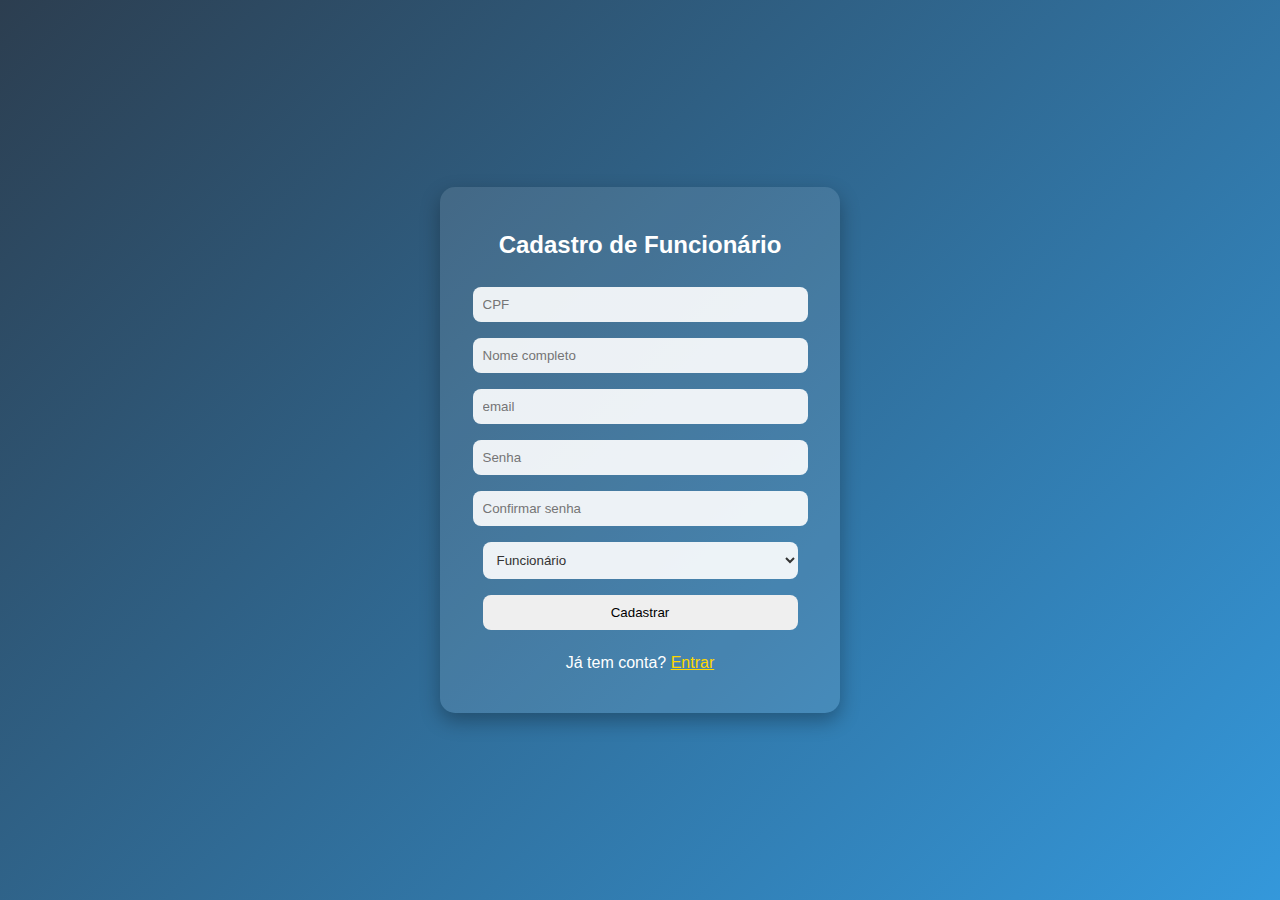
<file: src/main/resources/static/cadastro.html>
<!DOCTYPE html>
<html lang="pt-BR">
<head>
  <meta charset="UTF-8">
  <title>Cadastro de Funcionário</title>
  <link rel="stylesheet" href="css/autenticacao.css">
</head>
<body>
<div class="container">
  <h2>Cadastro de Funcionário</h2>
  <form id="cadastroForm">
    <input type="text" id="cpf" placeholder="CPF" required>
    <input type="text" id="nome" placeholder="Nome completo" required>
    <input type="email" id="email" required placeholder="email">
    <input type="password" id="senha" placeholder="Senha" required>
    <input type="password" id="confirma" placeholder="Confirmar senha" required>
    <select id="cargo" required>
      <option value="funcionario">Funcionário</option>
      <option value="adm">Administrador</option>
    </select>
    <button type="submit">Cadastrar</button>
  </form>
  <p>Já tem conta? <a href="login.html" style="color: #ffd700;">Entrar</a></p>
</div>
<script src="js/cadastro.js" defer></script>
</body>
</html>
</file>
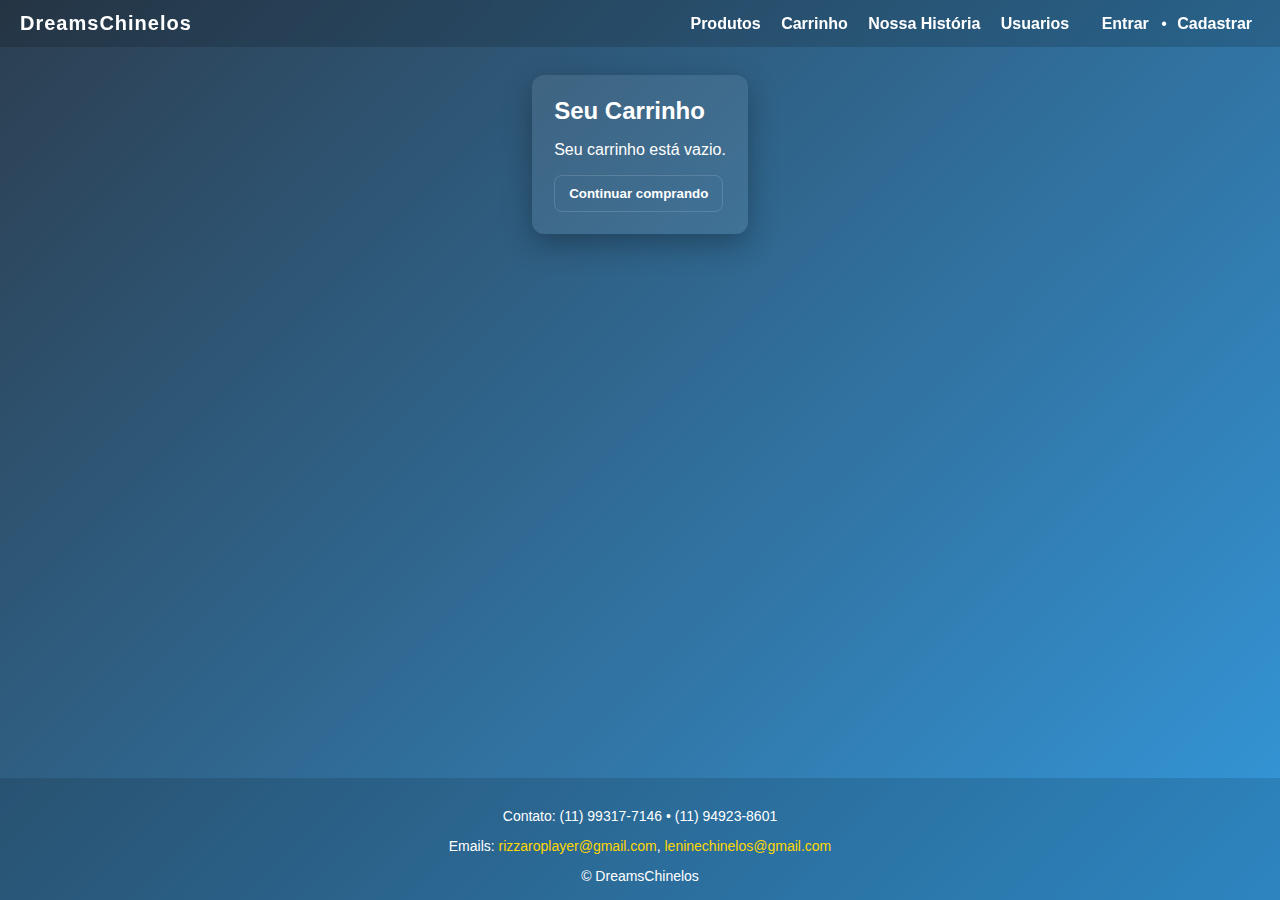
<file: src/main/resources/static/carrinho.html>
<!DOCTYPE html>
<html lang="pt-BR">
<head>
    <meta charset="UTF-8" />
    <title>Carrinho - DreamsChinelos</title>
    <link rel="stylesheet" href="css/estilos.css" />
</head>
<body>
<header class="topbar">
    <div class="logo">DreamsChinelos</div>
    <nav>
        <a href="index.html">Produtos</a>
        <a href="carrinho.html">Carrinho</a>
        <a href="historia.html">Nossa História</a>
        <a href="dashboard.html" id="adminLink">Usuarios</a>
        <span id="userArea"></span>
    </nav>
</header>

<main class="container carrinho">
    <h2>Seu Carrinho</h2>
    <div id="cartArea"></div>
    <div id="cartActions" style="margin-top:16px;"></div>
</main>
<div class="page-spacer"></div>
<footer class="footer">
    <div class="contact">
        <p>Contato: (11) 99317-7146 • (11) 94923-8601</p>
        <p>Emails: <a href="mailto:rizzaroplayer@gmail.com">rizzaroplayer@gmail.com</a>, <a href="mailto:leninechinelos@gmail.com">leninechinelos@gmail.com</a></p>
    </div>
    <div class="copyright">© DreamsChinelos</div>
</footer>

<script src="js/luis.js"></script>
<script src="js/carrinho.js"></script>
</body>
</html>
</file>
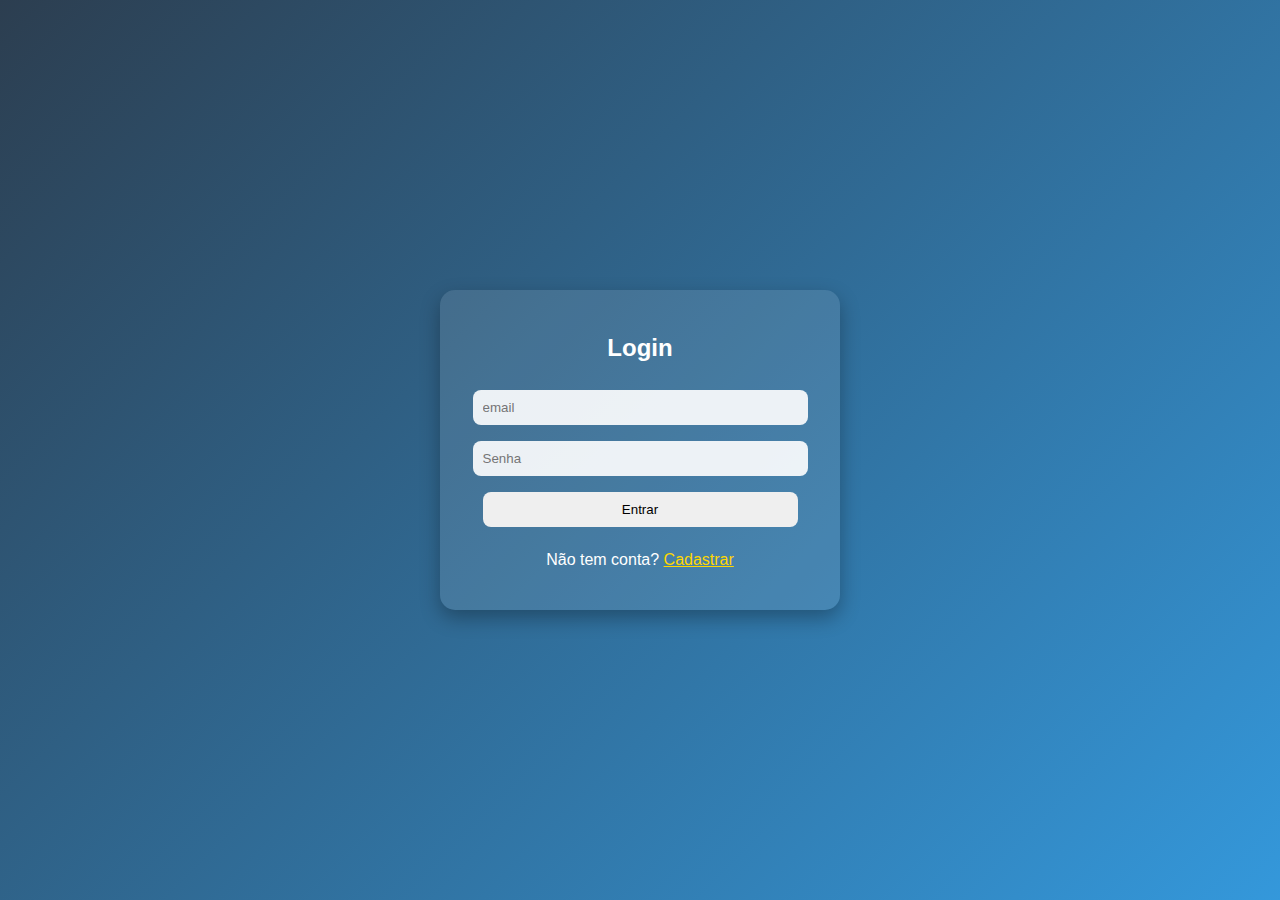
<file: src/main/resources/static/dashboard.html>
<!DOCTYPE html>
<html lang="pt-BR">
<head>
    <meta charset="UTF-8">
    <title>Dashboard</title>
    <link rel="stylesheet" href="css/autenticacao.css">
</head>
<body>
<div class="container">
    <h2>Dashboard</h2>
    <div id="userArea"></div>
    <div id="formularioCadastroArea"></div>
    <div id="formularioEdicaoArea"></div>
    <div id="formularioStatusArea"></div>

    <button onclick="logout()" style="background:#c0392b; margin-top:15px;">Sair</button>
    <button style="background:#c0392b; margin-top:15px;" class="button-home"><a href="index.html">Voltar para a Home</a></button>
</div>
<script src="js/dashboard.js"></script>
</body>
</html>
</file>
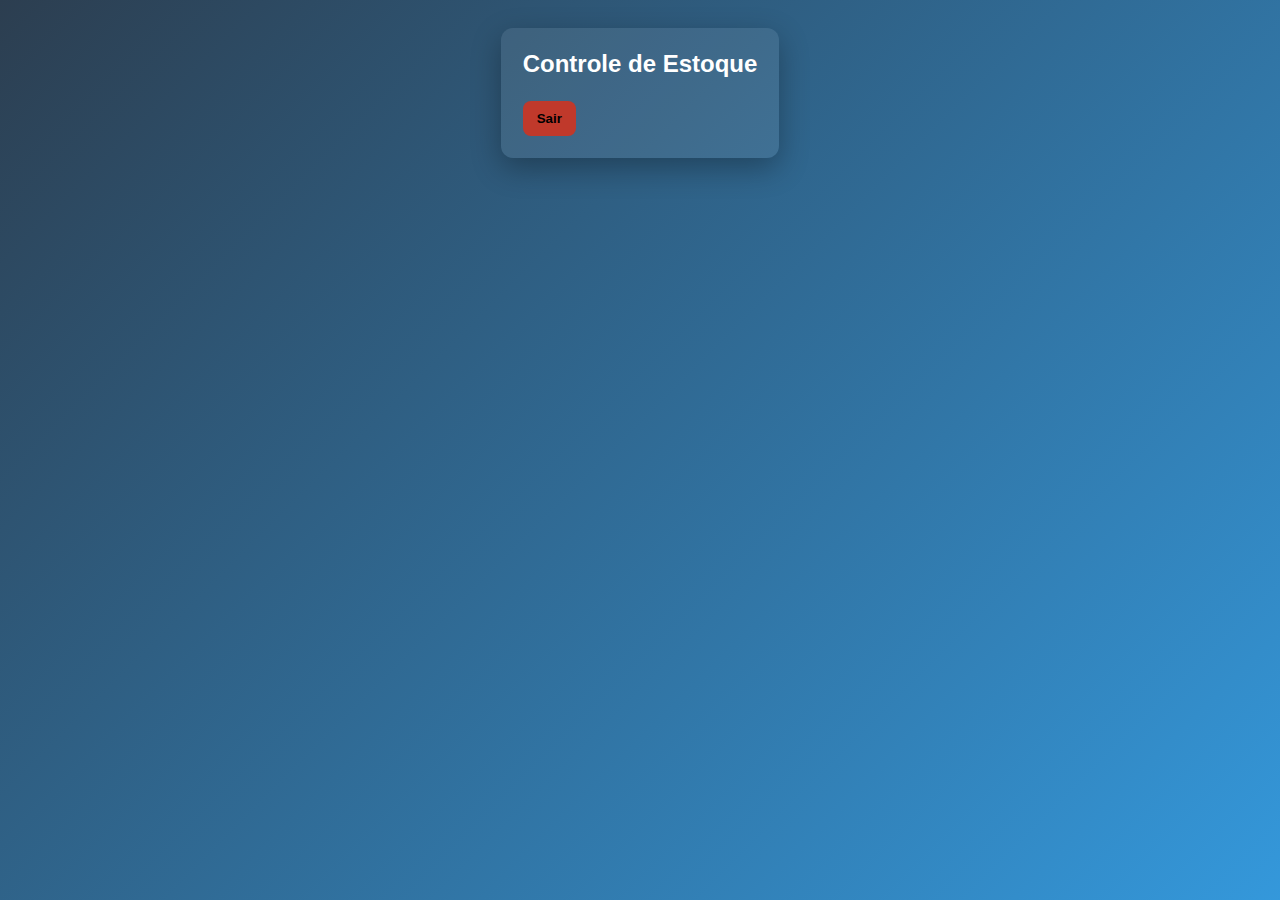
<file: src/main/resources/static/estoque.html>
<!DOCTYPE html>
<html lang="pt-BR">
<head>
  <meta charset="UTF-8">
  <title>Estoque</title>
  <link rel="stylesheet" href="css/estilos.css">
</head>
<body>
<div class="container">
  <h2>Controle de Estoque</h2>
  <div id="estoqueArea"></div>

  <div id="admArea" style="display:none;">
    <h3>Adicionar Produto</h3>
    <input type="text" id="produtoNome" placeholder="Nome do produto">
    <input type="number" id="produtoQtd" placeholder="Quantidade">
    <button onclick="adicionarProduto()">Adicionar</button>
  </div>

  <button onclick="logout()" style="background:#c0392b; margin-top:15px;">Sair</button>
</div>
<script src="js/luis.js"></script>
</body>
</html>
</file>
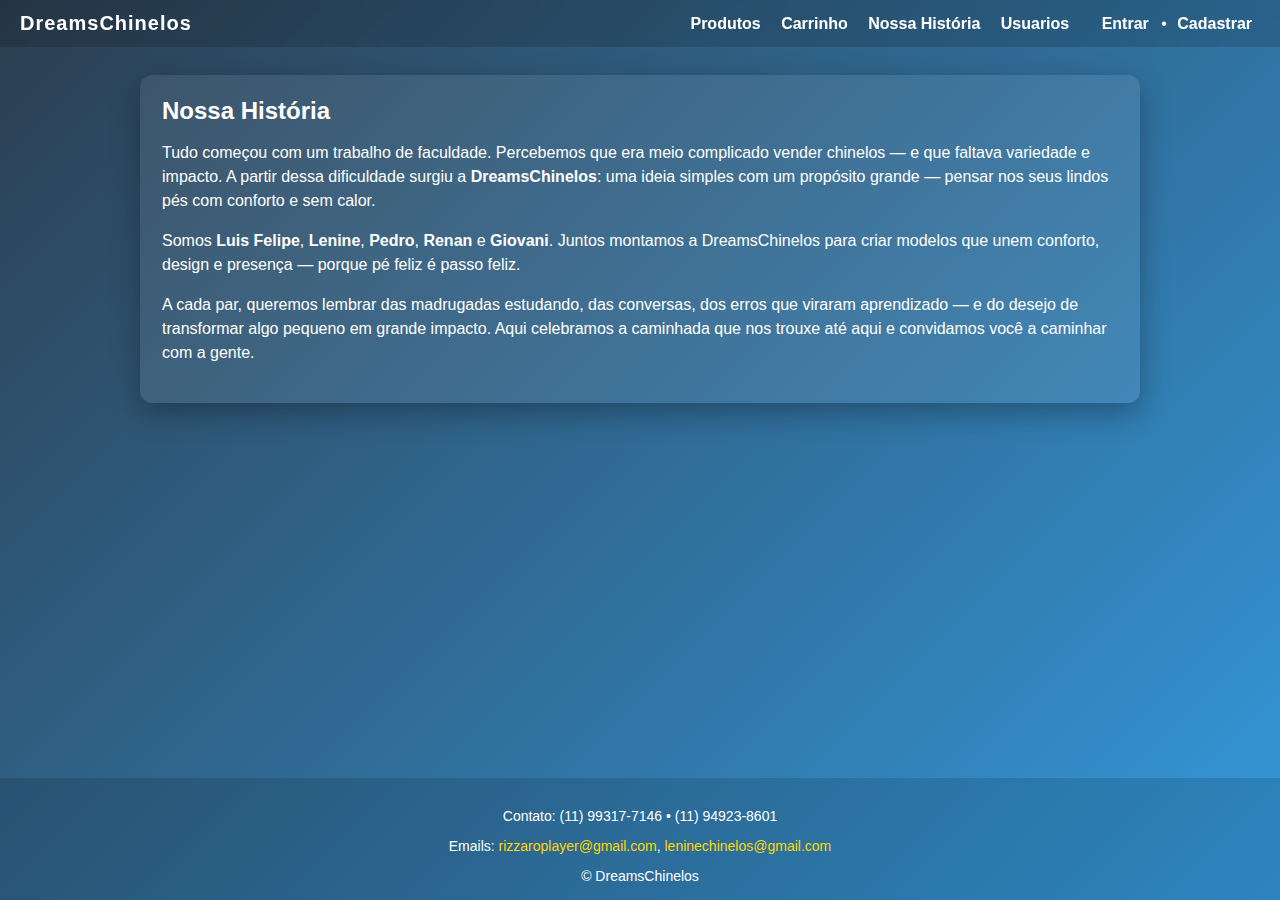
<file: src/main/resources/static/historia.html>
<!DOCTYPE html>
<html lang="pt-BR">
<head>
    <meta charset="UTF-8" />
    <title>História - DreamsChinelos</title>
    <link rel="stylesheet" href="css/estilos.css" />
</head>
<body>
<header class="topbar">
    <div class="logo">DreamsChinelos</div>
    <nav>
        <a href="index.html">Produtos</a>
        <a href="carrinho.html">Carrinho</a>
        <a href="historia.html">Nossa História</a>
        <a href="dashboard.html" id="adminLink">Usuarios</a>
        <span id="userArea"></span>
    </nav>
</header>

<main class="container historia-container">
    <h2>Nossa História</h2>

    <section class="story">
        <p>
            Tudo começou com um trabalho de faculdade. Percebemos que era meio complicado vender chinelos — e que faltava variedade e impacto.
            A partir dessa dificuldade surgiu a <strong>DreamsChinelos</strong>: uma ideia simples com um propósito grande — pensar nos seus lindos pés com conforto e sem calor.
        </p>

        <p>
            Somos <strong>Luis Felipe</strong>, <strong>Lenine</strong>, <strong>Pedro</strong>, <strong>Renan</strong> e <strong>Giovani</strong>.
            Juntos montamos a DreamsChinelos para criar modelos que unem conforto, design e presença — porque pé feliz é passo feliz.
        </p>

        <p>
            A cada par, queremos lembrar das madrugadas estudando, das conversas, dos erros que viraram aprendizado — e do desejo de transformar algo pequeno em grande impacto.
            Aqui celebramos a caminhada que nos trouxe até aqui e convidamos você a caminhar com a gente.
        </p>
    </section>

    <section class="team-photos">
    </section>
</main>
<div class="page-spacer"></div>
<footer class="footer">
    <div class="contact">
        <p>Contato: (11) 99317-7146 • (11) 94923-8601</p>
        <p>Emails: <a href="mailto:rizzaroplayer@gmail.com">rizzaroplayer@gmail.com</a>, <a href="mailto:leninechinelos@gmail.com">leninechinelos@gmail.com</a></p>
    </div>
    <div class="copyright">© DreamsChinelos</div>
</footer>

<script src="js/luis.js"></script>
</body>
</html>
</file>
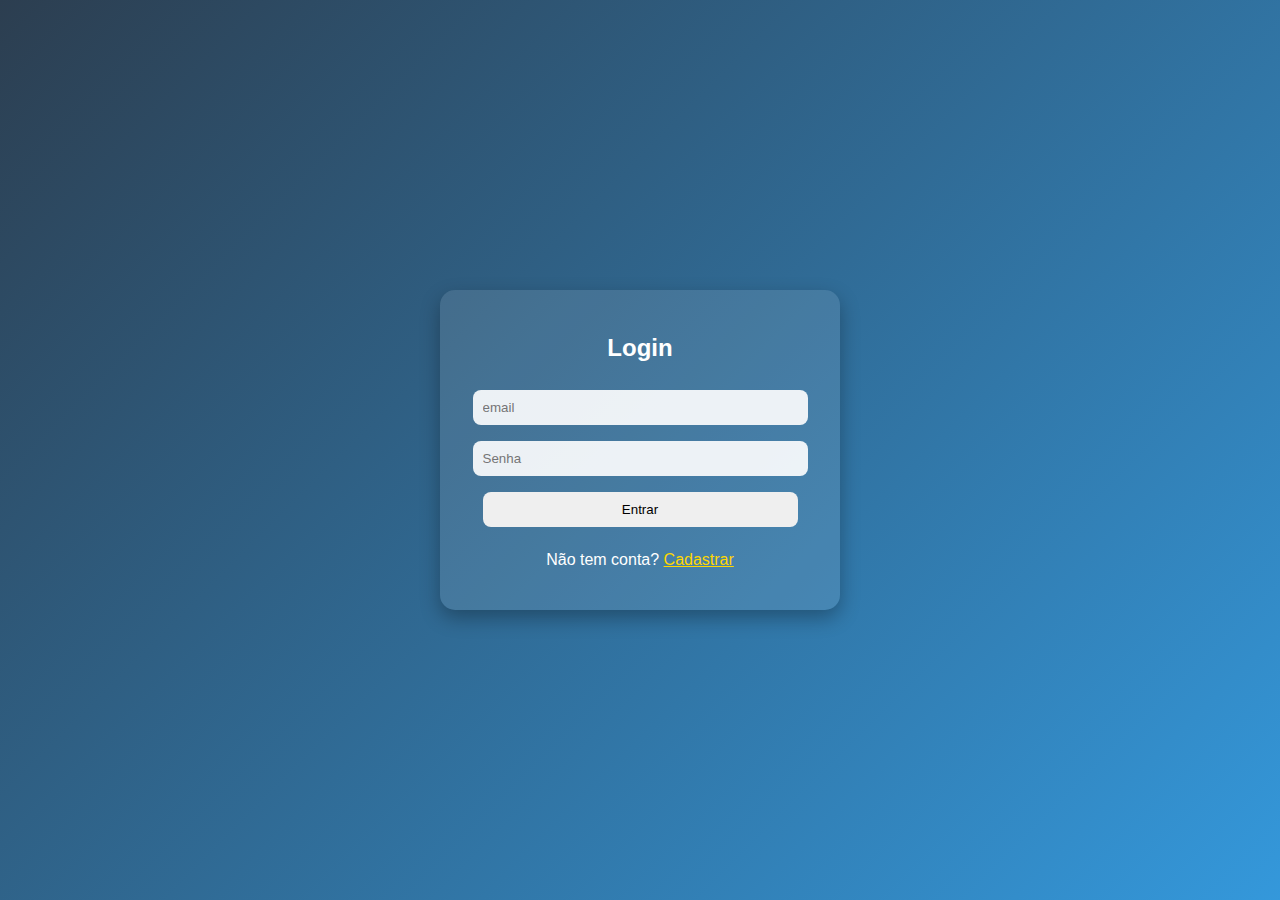
<file: src/main/resources/static/login.html>
<!DOCTYPE html>
<html lang="pt-BR">
<head>
    <meta charset="UTF-8">
    <title>Login</title>
    <link rel="stylesheet" href="css/autenticacao.css">
</head>
<body>
<div class="container">
    <h2>Login</h2>
    <form id="loginForm">
        <input type="text" id="email" placeholder="email" required>
        <input type="password" id="loginSenha" placeholder="Senha" required>
        <button type="submit">Entrar</button>
    </form>
    <p>Não tem conta? <a href="cadastro.html" style="color: #ffd700;">Cadastrar</a></p>
</div>
<script src="js/login.js"></script>
</body>
</html>
</file>
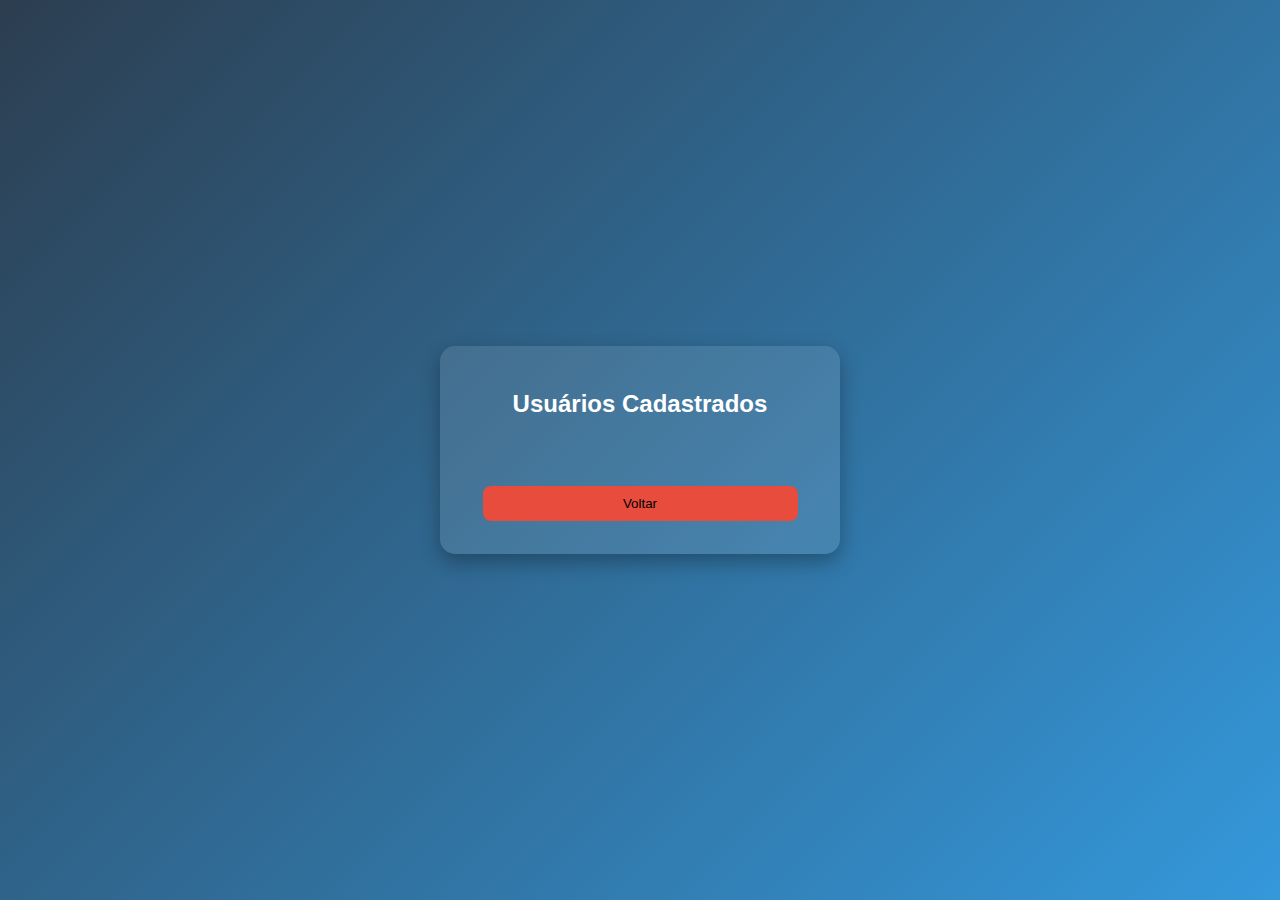
<file: src/main/resources/static/usuarios.html>
<!DOCTYPE html>
<html lang="pt-BR">
<head>
  <meta charset="UTF-8">
  <title>Lista de Usuários</title>
  <link rel="stylesheet" href="css/style.css">
</head>
<body>
<div class="container">
  <h2>Usuários Cadastrados</h2>
  <div id="usuariosContainer" class="card-container"></div>
  <button onclick="voltarDashboard()" style="background:#e74c3c;">Voltar</button>
</div>

<script src="js/usuarios.js"></script>
</body>
</html>
</file>
<file: src/main/resources/static/css/autenticacao.css>
body {
    font-family: Arial, sans-serif;
    background: linear-gradient(135deg, #2c3e50, #3498db);
    color: #fff;
    margin: 0;
    display: flex;
    align-items: center;
    justify-content: center;
    height: 100vh;
}

.container {
    background: rgba(255, 255, 255, 0.1);
    padding: 25px;
    border-radius: 15px;
    width: 350px;
    text-align: center;
    box-shadow: 0 8px 20px rgba(0,0,0,0.3);
}

h2 {
    margin-bottom: 20px;
}

input, select, button {
    width: 90%;
    padding: 10px;
    margin: 8px 0;
    border: none;
    border-radius: 8px;
}

input, select {
    background: rgba(255,255,255,0.9);
    color: #333;
}

.card-container {
    display: flex;
    flex-direction: column;
    gap: 10px;
    padding: 20px;
}

.card {
    display: flex;
    flex-direction: row;
    align-items: center;
    justify-content: flex-start;
    border-radius: 8px;
    padding: 12px 16px;
    box-shadow: 0 2px 6px rgba(0,0,0,0.1);
    font-family: Arial, sans-serif;
    flex-wrap: wrap;
}

.card h3,
.card p {
    margin: 0;
    padding: 0 12px;
    font-size: 14px;
    white-space: nowrap;
    flex: 1;
    min-width: 120px;

}

.button-home a {
    text-decoration: none;
    color: black;
}
</file>
<file: src/main/resources/static/css/estilos.css>
* { box-sizing: border-box; }
body {
    font-family: Arial, sans-serif;
    background: linear-gradient(135deg, #2c3e50, #3498db);
    color: #fff;
    margin: 0;
    min-height: 100vh;
    height: 100%;
    display: flex;
    flex-direction: column;
}
main.container {
    flex: 0;
}

main.container.carrinho {
    flex: 0;
}

.topbar {
    display: flex;
    align-items: center;
    justify-content: space-between;
    padding: 12px 20px;
    background: rgba(0,0,0,0.15);
    backdrop-filter: blur(4px);
}
.topbar .logo {
    font-size: 20px;
    font-weight: 800;
    letter-spacing: 1px;
}
.topbar nav a {
    color: #fff;
    text-decoration: none;
    margin: 0 8px;
    font-weight: 600;
}
.topbar nav span#userArea {
    margin-left: 12px;
}


.container {
    max-width: 1000px;
    margin: 28px auto;
    background: rgba(255,255,255,0.08);
    padding: 22px;
    border-radius: 12px;
    box-shadow: 0 10px 30px rgba(0,0,0,0.3);
}


h2 { margin-top: 0; margin-bottom: 8px; }
.sub { margin-top: 0; color: rgba(255,255,255,0.9); }


input[type="text"], input[type="password"], input[type="date"], input[type="number"], select {
    width: 100%;
    padding: 10px;
    margin: 8px 0;
    border-radius: 8px;
    border: none;
}
button {
    padding: 10px 14px;
    border: none;
    border-radius: 8px;
    cursor: pointer;
    font-weight: 700;
}
button.primary { background:#27ae60; color:white; }
button.ghost { background: transparent; color: white; border: 1px solid rgba(255,255,255,0.15); }


.prod-grid {
    display: grid;
    grid-template-columns: repeat(auto-fit,minmax(200px,1fr));
    gap: 16px;
    margin-top: 12px;
}
.card {
    background: rgba(255,255,255,0.07);
    padding: 12px;
    border-radius: 12px;
    text-align: center;
    color: white;
}
.card img {
    width: 100%;
    height: 160px;
    object-fit: cover;
    border-radius: 8px;
    margin-bottom: 10px;
}
.card h4 { margin: 8px 0 4px; }
.card p.price { font-weight: 800; margin: 6px 0; }

/* Grid de carrinho */
#cartArea.vazio {
    display: flex;
    justify-content: center;
    align-items: center;
    min-height: 200px; /* altura mínima para empurrar o rodapé */
}

.cart-empty {
    background: rgba(255,255,255,0.05);
    padding: 20px;
    border-radius: 12px;
    text-align: center;
    max-width: 400px;
    box-shadow: 0 2px 6px rgba(0,0,0,0.2);
}

.cart-list { width: 100%;
    min-height: auto; }
.cart-item {
    display: flex;
    align-items: center;
    gap: 12px;
    padding: 10px;
    background: rgba(0,0,0,0.2);
    border-radius: 10px;
    margin-bottom: 10px;
}
.cart-item img { width: 80px; height: 60px; object-fit: cover; border-radius: 6px; }
.cart-item .meta { flex:1; text-align: left; }
.qty-controls input { width:60px; padding:6px; border-radius:6px; border:none; }


.historia-container .story { margin-bottom: 16px; line-height:1.5; }
.team-photos .photos-grid {
    display: grid;
    grid-template-columns: repeat(auto-fit,minmax(120px,1fr));
    gap: 10px;
    margin-bottom: 12px;
}
.team-photos img { width:100%; height:120px; object-fit:cover; border-radius:8px; }

.page-spacer {
    flex: 1; /* ocupa o espaço restante e empurra o footer para a base */
}
.footer {
    margin-top: 18px;
    padding: 16px;
    text-align: center;
    background: rgba(0,0,0,0.12);
    color: #fff;
    font-size: 14px;
}
.footer a { color: #ffd700; text-decoration: none; }


@media (max-width:600px){
    .container { margin:12px; padding:16px; }
    .topbar { flex-direction: column; gap:8px; align-items:flex-start; }
}

/* Grid de produtos */
.prod-grid {
    display: grid;
    grid-template-columns: repeat(auto-fit, minmax(240px, 1fr));
    gap: 24px;
    margin-top: 24px;
}

/* Card de produto */
.produto-card {
    display: flex;
    flex-direction: column;
    justify-content: space-between;
    background-color: transparent;
    border: none;
    border-radius: 12px;
    padding: 16px;
    box-shadow: 0 2px 6px rgba(0,0,0,0.2);
    transition: transform 0.2s ease;
    height: 100%;
}

.produto-card:hover {
    transform: scale(1.02);
    box-shadow: 0 4px 12px rgba(0,0,0,0.3);
}

/* Imagem do produto */
.produto-card img {
    max-width: 100px;
    max-height: 100px;
    object-fit: contain;
    border-radius: 6px;
    margin: 0 auto 12px;
}

/* Conteúdo fixo na base */
.produto-card .info-area {
    margin-top: auto;
}

/* Título e descrição */
.produto-card h3 {
    font-size: 1.2rem;
    margin: 0 0 8px;
    color: #fff;
}

.produto-card p {
    font-size: 0.95rem;
    margin: 4px 0;
    color: #ddd;
}

/* Campo de quantidade */
.produto-card input[type="number"] {
    margin-top: 8px;
    padding: 6px;
    width: 60px;
    border-radius: 4px;
    border: 1px solid #ccc;
}

/* Botão de adicionar */
.produto-card button {
    margin-top: 8px;
    padding: 8px 12px;
    background-color: #0077cc;
    color: white;
    border: none;
    border-radius: 4px;
    cursor: pointer;
    font-weight: bold;
    transition: background-color 0.2s ease;
    align-self: flex-end;
}

.produto-card button:hover {
    background-color: #005fa3;
}
</file>
<file: src/main/resources/static/css/style.css>
body {
    font-family: Arial, sans-serif;
    background: linear-gradient(135deg, #2c3e50, #3498db);
    color: #fff;
    margin: 0;
    display: flex;
    align-items: center;
    justify-content: center;
    height: 100vh;
}

.container {
    background: rgba(255, 255, 255, 0.1);
    padding: 25px;
    border-radius: 15px;
    width: 350px;
    text-align: center;
    box-shadow: 0 8px 20px rgba(0,0,0,0.3);
}

h2 {
    margin-bottom: 20px;
}

input, select, button {
    width: 90%;
    padding: 10px;
    margin: 8px 0;
    border: none;
    border-radius: 8px;
}

input, select {
    background: rgba(255,255,255,0.9);
    color: #333;
}

.card-container {
    display: flex;
    flex-direction: column;
    gap: 10px;
    padding: 20px;
}

.card {
    display: flex;
    flex-direction: row;
    align-items: center;
    justify-content: flex-start;
    border-radius: 8px;
    padding: 12px 16px;
    box-shadow: 0 2px 6px rgba(0,0,0,0.1);
    font-family: Arial, sans-serif;
    flex-wrap: wrap;
}

.card h3,
.card p {
    margin: 0;
    padding: 0 12px;
    font-size: 14px;
    white-space: nowrap;
    flex: 1;
    min-width: 120px;
}
</file>
